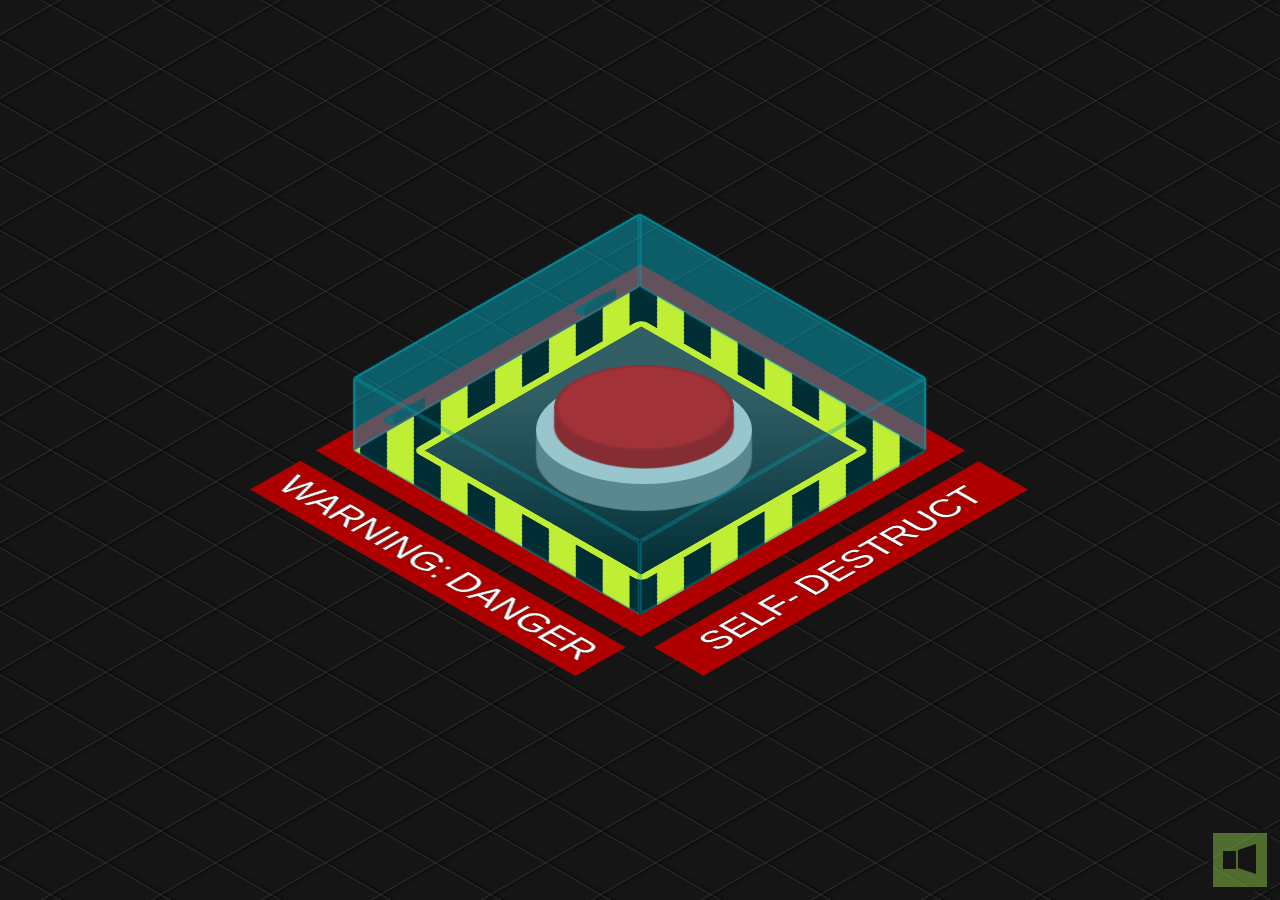
<file: index.html>
<!DOCTYPE html>
<html lang="vi">
<head>
    <meta charset="UTF-8">
    <meta http-equiv="X-UA-Compatible" content="IE=edge">
    <meta name="viewport" content="width=device-width, initial-scale=1.0">
    <title>hihi</title>
    <link rel="stylesheet" href="main.css">
    <link rel="shortcut icon" href="./icon.png" type="image/x-icon">
</head>
<body>o
    <div class="grid"></div>

    <div class="warning"></div>

    <div class="base">
        <button id="activate">
            <span></span>
        </button>
    </div>

    <div class="box opened" id="cover">
        <div></div>
        <div></div>
        <div></div>
        <div></div>
        <div></div>
        <div></div>
        <span></span><span></span>
    </div>

    <div class="hinges"></div>

    <div class="text">
        SELF-&thinsp;DESTRUCT
    </div>
    
    <div id="panel2">
        <div id="msg">YOUR ANSWER IS FALSE</div>
        <span id="again">AGAIN PLEASE</span>
    </div>


    <div id="panel">
        <div id="msg">ANSWER NOW</div>
        <div id="time">9</div>
        <span id="abort"><a href="index2.html">YES</a></span>
        <span id="no">NO</span>
        <span id="detonate">đến chịu vs m</span>
    </div>

    <div id="turn-off"></div>
    <div id="closing"></div>

    <div id="restart"><button id="reload"></button></div>

    <div id="mute"></div>

    <audio id="alarm">
        <source src="https://josetxu.com/demos/sounds/self-destruct-alarm-count.mp3" type="audio/mpeg">
    </audio>
    
    <script src="main.js"></script>

</body>
</html>
</file>
<file: main.css>
body {
	margin: 0;
	padding: 0;
	width: 100vw;
	height: 100vh;
	display: flex;
	justify-content: center;
	align-items: center;
	overflow: hidden;
	background-color: #151515;
}

.base {
	background: #cacaca;
	width: 20vmin;
	border-radius: 27vmin;
	box-shadow: 0 6vmin 0.15vmin 0vmin #777, 0 4vmin 0.15vmin 0vmin #777, 0 2vmin 0.15vmin 0vmin #777;
	padding: 0vmin 2vmin 2vmin 2vmin;
	z-index: 1;
	transform: rotateX(60deg) rotateZ(0deg);
	margin-top: -4.5vmin;
	height: 22vmin;
}

button#activate {
	background: #d60505;
	border: 0;
	width: 20vmin;
	height: 19vmin;
	border-radius: 100%;
	position: relative;
	cursor: pointer;
	outline: none;
	z-index: 2;
	box-shadow: 0 4vmin 0.15vmin 0vmin #af0000, 0 2vmin 0.15vmin 0vmin #af0000;
	top: -2.5vmin;
	border: 0.5vmin solid #af0000a1;
	transition: all 0.25s ease 0s;
}

button#activate:hover {
	box-shadow: 0 3vmin 0.15vmin 0vmin #af0000, 0 1vmin 0.15vmin 0vmin #af0000;
	top: -1.5vmin;
	transition: all 0.5s ease 0s;
}
button#activate:active, button#activate.pushed {
	box-shadow: 0 1vmin 0.15vmin 0vmin #af0000, 0 1vmin 0.15vmin 0vmin #af0000;
	top: 0.5vmin;
	transition: all 0.25s ease 0s;
}
button#activate.pushed {
	box-shadow: 0 0 20px 10px #ff3c3c, 0 0 100px 50px #ff2828;
	background: #ff0000;
	border-bottom: 3px solid #00000020;
}


.box {
	transform: rotateX(-35deg) rotateY(45deg) rotateZ(0deg) rotate3d(1, 0, 0, 90deg);
	transform-origin: center top;
	transform-style: preserve-3d;
	width: 45vmin;
	position: absolute;
	z-index: 5;
	margin-top: 27vmin;
	transition: transform 1s ease 0s;
	cursor: pointer;
	height: 45vmin;
	margin-left: -32vmin;
}

.box.opened {
  transform: rotateX(-35deg) rotateY(45deg) rotateZ(0deg) rotate3d(1, 0, 0, 180deg);
}

.box div {
	position: absolute;
	width: 45vmin;
	height: 45vmin;
	background: #00bcd47d;
	opacity: 0.5;
	border: 3px solid #00a4b9;
	border-radius: 3px;
	box-sizing: border-box;
	box-shadow: 0 0 3px 0 #00bcd48a;
}

.box > div:nth-child(1) {
	opacity: 0;
}
.box > div:nth-child(2) {
	transform: rotateX(90deg) translate3d(0px, 5vmin, 5vmin);
	height: 10vmin;
}
.box > div:nth-child(3) {
	transform: rotateX(0deg) translate3d(0, 0, 10vmin);
}
.box > div:nth-child(4) {
	transform: rotateX(270deg) translate3d(0px, -5vmin, 40vmin);
	height: 10vmin;
}
.box > div:nth-child(5) {
	transform: rotateY(90deg) translate3d(-5vmin, 0, 40vmin);
	width: 10vmin;
}
.box > div:nth-child(6) {
	transform: rotateY(-90deg) translate3d(5vmin, 0vmin, 5vmin);
	width: 10vmin;
}




.grid {
	background:repeating-linear-gradient(150deg, rgba(255,255,255,0) 0, rgba(255,255,255,0) 49px, rgb(255 255 255 / 10%) 50px ,rgb(0 0 0 / 30%) 51px , rgba(255,255,255,0) 55px ), repeating-linear-gradient(30deg, rgba(255,255,255,0) 0, rgba(255,255,255,0) 49px, rgb(255 255 255 / 10%) 50px ,rgb(0 0 0 / 30%) 51px , rgba(255,255,255,0) 55px );
	position: fixed;
	width: 200vw;
	height: 150vh;
}


.warning {
	position: absolute;
	z-index: 0;
	width: 45vmin;
	height: 45vmin;
	background: repeating-linear-gradient(-45deg, black, black 3vmin, yellow 3vmin, yellow 6vmin);
	transform: rotateX(-35deg) rotateY(45deg) rotateZ(0deg) rotate3d(1, 0, 0, 90deg);
	box-shadow: 0 0 0 3vmin #af0000;
}

.warning:before {
	content: "";
	width: 80%;
	height: 80%;
	background: linear-gradient(45deg, #000000 0%, #414141 74%);
	float: left;
	margin-top: 10%;
	margin-left: 10%;
	border: 1vmin solid yellow;
	border-radius: 1vmin;
	box-sizing: border-box;
}

.warning:after {
	content: "WARNING:\2009 DANGER";
	color: white;
	transform: rotate(90deg);
	float: left;
	background: #af0000;
	position: absolute;
	bottom: 18.5vmin;
	left: -35vmin;
	font-size: 5vmin;
	font-family: Arial, Helvetica, serif;
	width: 49vmin;
	text-align: center;
	padding: 1vmin;
	text-shadow: 0 0 1px #000, 0 0 1px #000, 0 0 1px #000;
}





.hinges {
  position: absolute;
	z-index: 3;
	transform: rotateX(-35deg) rotateY(45deg) rotateZ(0deg) rotate3d(1, 0, 0, 90deg);
}


.hinges:before, .hinges:after {
	content: "";
	background: #2b2b2b;
	width: 5vmin;
	height: 1.5vmin;
	position: absolute;
	margin-top: -24.5vmin;
	z-index: 5;
	border: 2px solid #00000010;
	border-radius: 5px 5px 0 0;
	box-sizing: border-box;
	margin-left: -16.25vmin;
}
.hinges:after {
  margin-left: 13.75vmin;
  margin-top: -24.5vmin;
}


.box > span:before, .box > span:after {
	content: "";
	width: 5vmin;
	height: 1.5vmin;
	background: #103e4480;
	position: absolute;
	margin-left: 6vmin;
	border-radius: 0 0 5px 5px;
}
.box > span:after  {
  margin-left: 36vmin;
}

.box > span {
  transform: rotateX(89deg) translate(0.3vmin, 0.3vmin);
  position: absolute;
}





.text {
	position: absolute;
	margin-top: 55vmin;
	color: white;
	font-family: Arial, Helvetica, serif;
	font-size: 5vmin;
	text-shadow: 0 0 1px #000, 0 0 1px #000, 0 0 1px #000;
	perspective-origin: left;
	background: #af0000;
	padding: 1vmin;
	transform: rotateX(-35deg) rotateY(45deg) rotateZ(0deg) rotate3d(1, 0, 0, 90deg) translate(33.5vmin, -2vmin);
	text-align: center;
	width: 49vmin;
	
}

div#panel:before {
	content: "DO YOU LOVE ME";
	top: 3vmin;
	position: relative;
	font-size: 8vmin;
	width: 100vw;
	left: 0;
	z-index: 6;
	text-shadow: 0 0 1px #fff, 0 0 3px #fff;
	border-bottom: 1vmin dotted #fff;
}

#panel {
	position: absolute;
	background: #ff0000d0;
	color: #ffffff;
	font-family: Arial, Helvetica, serif;
	width: 90vmin;
	box-sizing: border-box;
	font-size: 3.25vmin;
	padding: 1vmin 2vmin;
	height: 60vmin;
	box-shadow: 0 0 0 100vmin #ff000060, 0 0 0 5vmin #ff000060;
	z-index: 5;
	display: none;
	text-align: center;
	text-shadow: 0 0 1px #fff, 0 0 3px #fff, 0 0 5px #fff;
	animation: warning-ligth 1s 0s infinite;
}

#panel.show {
	display: block !important;
}

#panel2 {
    position: absolute;
	background: #ff0000d0;
	color: #ffffff;
	font-family: Arial, Helvetica, serif;
	width: 90vmin;
	box-sizing: border-box;
	font-size: 3.25vmin;
	padding: 1vmin 2vmin;
	height: 60vmin;
	box-shadow: 0 0 0 100vmin #ff000060, 0 0 0 5vmin #ff000060;
	z-index: 5;
	display: none;
	text-align: center;
	text-shadow: 0 0 1px #fff, 0 0 3px #fff, 0 0 5px #fff;
	animation: warning-ligth 1s 0s infinite;
}

#panel2.show {
    display: block !important;
}

div#panel2::before {
    content: "WARNING";
	top: 3vmin;
	position: relative;
	font-size: 10vmin;
	width: 100vw;
	left: 0;
}

#msg {
	margin-top: 5vmin;
	text-shadow: 0 0 2px #fff;
    font-size: 50px;
}

#time {
	font-size: 10vmin;
	background: #00000080;
	max-width: 35vmin;
	margin: 6vmin auto 5vmin !important;
	position: relative;
	border-radius: 0.25vmin;
	text-shadow: 0 0 3px #000, 0 0 2px #000, 0 0 3px #000, 0 0 4px #000, 0 0 5px #000;
	padding: 1vmin 0;
}

#time:before {
	content: "00:0";
}

#abort {
	background: #ffffffb8;
	color: #d30303;
	cursor: pointer;
	padding: 1vmin 2.75vmin;
	font-size: 6vmin;
	border-radius: 0.25vmin;
	font-weight: bold;
	animation: highlight 1s 0s infinite;
}

#abort:hover {
  background: #ffffff;
	box-shadow: 0 0 15px 5px #fff;
}

#no {
    background: #ffffffb8;
	color: #d30303;
	cursor: pointer;
	padding: 1vmin 2.75vmin;
	font-size: 6vmin;
	border-radius: 0.25vmin;
	font-weight: bold;
	animation: highlight 1s 0s infinite;
}

#no:hover {
    background: #ffffff;
	box-shadow: 0 0 15px 5px #fff;
}

#again {
    background: #ffffffb8;
	color: #d30303;
	cursor: pointer;
	padding: 1vmin 2.75vmin;
	font-size: 6vmin;
	border-radius: 0.25vmin;
	font-weight: bold;
	animation: highlight 1s 0s infinite;
    position: absolute;
    top: 70%;
    right: 22%;
}

#again:hover {
    background: #ffffff;
	box-shadow: 0 0 15px 5px #fff;
}


@keyframes highlight {
	50% { box-shadow: 0 0 15px 5px #fff;}
}








div#turn-off {
	position: fixed;
	background: #ffffff80;
	left: 0;
	width: 100vw;
	height: 0vh;
	z-index: 7;
}

div#turn-off:before, div#turn-off:after {
	content: "";
	position: fixed;
	left: 0;
	top: 0;
	height: 0vh;
	background: #000;
	width: 100vw;
	transition: height 0.5s ease 0s;
}
div#turn-off:after {
	top: inherit;
	bottom: 0;
}


div#turn-off.close {
	height: 100vh;
}

div#turn-off.close:before, div#turn-off.close:after {
	transition: height 0.1s ease 0.1s;
	height: 49.75vh;
}




#time.crono {
	background: #ffffffba;
	transition: background 0.5s ease 0s;
	color: #ff0000;
	text-shadow: 0 0 1px #ffffff, 0 0 2px #ffffff, 0 0 2px #ffffff;
}
#detonate {
	display: none;
	color: #fff;
	z-index: 5;
	font-size: 8vmin;
	font-family: Arial, Helvetica, serif;
	text-shadow: 0 0 1px #fff, 0 0 2px #fff, 0 0 3px #fff;
}	
#detonate.show {
	display: block;
	animation: blink 0.25s 0s infinite;
}	

#abort.hide {
	display: none;
}

#no.hide {
    display: none;
}

#again.hide {
    display: none;
}


@keyframes blink {
	50% { opacity: 0;}
}








#closing {
	width: 100vw;
	height: 100vh;
	left: 0;
	position: absolute;
}

div#closing:before, div#closing:after {
	content: "";
	width: 50vw;
	height: 1.5vh;
	left: -50vw;
	top: 49vh;
	position: absolute;
	background: #000000;
	z-index: 7;
	transition: left 0.2s ease 0s;
}

div#closing:after {
	right: -50vw;
	transition: right 0.2s ease 0s;
	left: initial;
}


div#closing.close:before {
	left: 0;
	transition: left 0.2s ease 0.2s;
}


div#closing.close:after {
	right: 0;
	transition: right 0.2s ease 0.2s;
}



#restart {
	position: absolute;
	z-index: 8;
	display: none;
}
#reload {
	position: absolute;
	z-index: 8;
	width: 10vmin;
	height: 10vmin;
	border-radius: 100%;
	border: 0;
	margin-top: -5vmin;
	margin-left: -2.5vmin;
	opacity: 0;
	cursor: pointer;
	transform: rotate(0deg);
	transition: transform 0.5s ease 0s;
	outline: none;
}
#reload:hover {
	background: #ef0000;
	transform: rotate(360deg);
	transition: transform 0.5s ease 0s;
}
#restart.show { 
	display: block; 
}

#restart.show #reload {  
	animation: refresh 3.5s 0s 1; 
	opacity:1;
}


@keyframes refresh {
		0% { opacity: 0; }
	 50% { opacity: 0; }
	100% { opacity: 1; }
}


button#reload:before {
	content: "";
	width: 6vmin;
	height: 6vmin;
	position: absolute;
	left: 2vmin;
	top: 2vmin;
	border-radius: 100%;
	border: 1vmin solid #000;
	box-sizing: border-box;
	border-bottom-color: transparent;
}

button#reload:after {
	content: "";
	border: 1.25vmin solid transparent;
	border-top: 2vmin solid black;
	position: absolute;
	transform: rotate(40deg) translate(0.5vmin, 1.25vmin);
}





@keyframes warning-ligth {
	 0% { box-shadow: 0 0 0 100vmin #ff000060, 0 0 0 5vmin #ff000060; }
	50% { box-shadow: 0 0 0 100vmin #ff000020, 0 0 0 5vmin #ff000020; }
}



#mute {
    position: absolute;
    bottom: 1vmin;
    right: 1vmin;
    background: #8bc34a80;
    width: 6vmin;
    height: 6vmin;
    cursor: pointer;
    border: 0.5vmin solid #151515;
}
#mute.muted {
    background: #ff000080;
}

#mute:before {
    content: "";
    border: 0.75vmin solid transparent;
    height: 2vmin;
    border-right: 2vmin solid #151515;
    position: absolute;
    border-left-width: 0;
    top: 1.25vmin;
    right: 1.25vmin;
}
#mute:after {
    content: "";
    border: 0vmin solid transparent;
    height: 2vmin;
    border-right: 1.5vmin solid #151515;
    position: absolute;
    top: 2vmin;
    right: 3.5vmin;
}


#abort a {
    text-decoration: none;
    color: #d30303;
}
</file>
